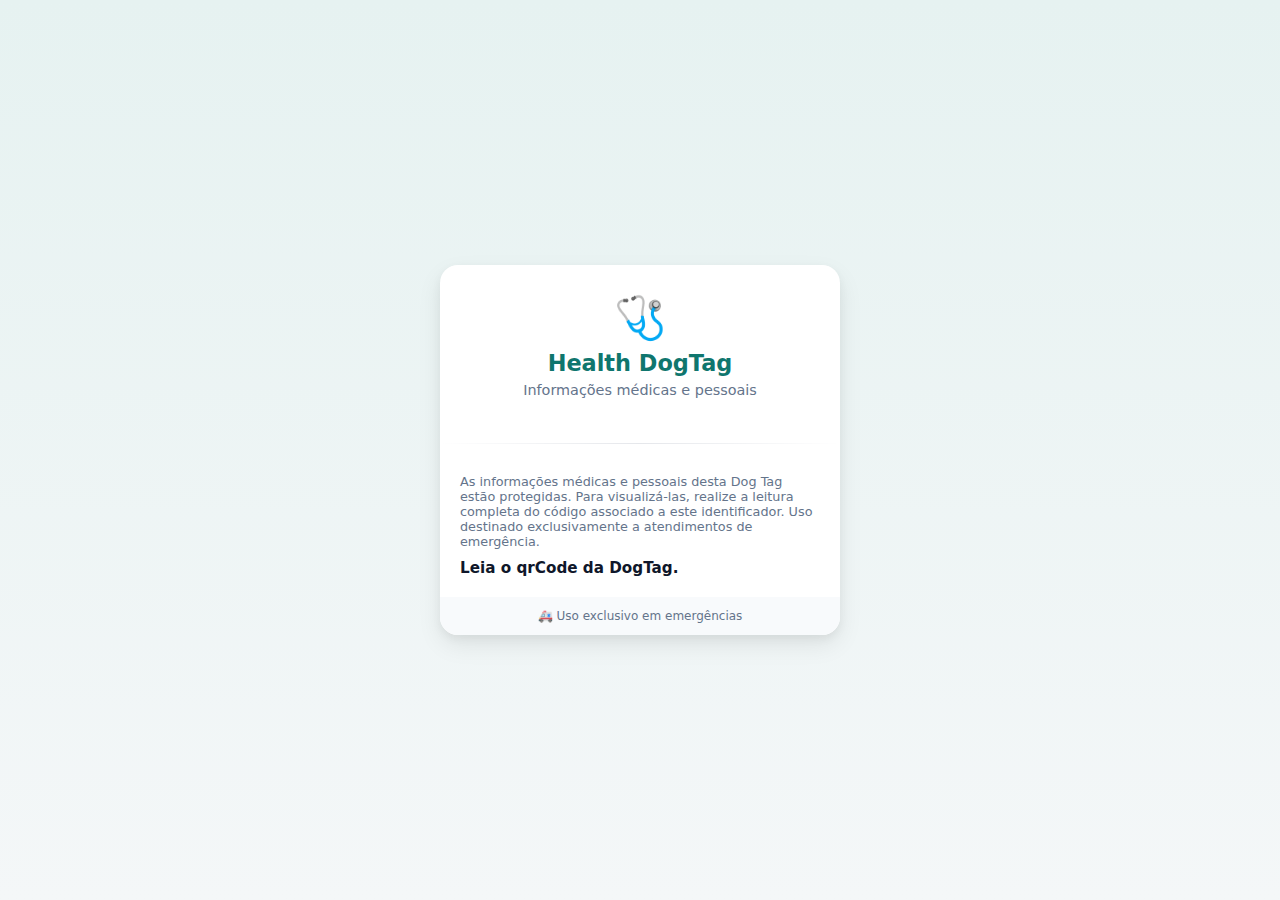
<file: index.html>
<!DOCTYPE html>
<html lang="pt-BR">
<head>
  <meta charset="UTF-8" />
  <meta name="viewport" content="width=device-width, initial-scale=1.0"/>
  <meta name="robots" content="noindex, nofollow, noarchive">
  <meta name="referrer" content="no-referrer">

  <title>Health DogTag</title>
  <link rel="stylesheet" href="assets/health.css">
</head>
<body>
  <main class="container" id="output">
    <section class="card">
      <header class="card-header">
        <div class="icon">🩺</div>
        <h1>Health DogTag</h1>
        <p>Informações médicas e pessoais</p>
      </header>

      <div class="divider"></div>

      <section class="content">
        <!-- <div class="row">
          <span class="label">Tipo Sanguíneo</span>
          <span class="value danger"></span>
        </div>

        <div class="row">
          <span class="label">Alergias</span>
          <span class="value"></span>
        </div>

        <div class="row">
          <span class="label">Doardo de orgãos</span>
          <span class="value"></span>
        </div>


        <div class="divider soft"></div>


        <div class="row">
          <span class="label">Nome</span>
          <span class="value"></span>
        </div>


        <div class="row">
          <span class="label">Peso aproximado</span>
          <span class="value"></span>
        </div>

        <div class="row">
          <span class="label">Altura</span>
          <span class="value"></span>
        </div>

        <div class="row">
          <span class="label">Ano de nascimento</span>
          <span class="value"></span>
        </div>


        <div class="divider soft"></div>

        <div class="row">
          <span class="label">Convênio</span>
          <span class="value"></span>
        </div>

                <div class="row">
                  <span class="label">Número IPSM</span>
                  <span class="value"></span>
                </div>
                <div class="divider soft"></div>


                <div class="row">
                  <span class="label">Número BM (Bombeiro Militar)</span>
                  <span class="value"></span>
                </div>


        <div class="row">
          <span class="label">CPF</span>
          <span class="value"></span>
        </div>


        <div class="row">
          <span class="label">Contato</span>
          <span class="value"></span>
        </div>



        <div class="divider soft"></div>

        <div class="row">
          <span class="label">Contato</span>
          <span class="value"></span>
        </div>

        <div class="row column">
          <span class="label">Endereço</span>
          <span class="value"></span>
        </div> -->
      
        <div class="row column">
          <span class="label">As informações médicas e pessoais desta Dog Tag estão protegidas.
Para visualizá-las, realize a leitura completa do código associado a este identificador.
Uso destinado exclusivamente a atendimentos de emergência.</span>
          <span class="value">Leia o qrCode da DogTag.</span>
        </div> 

      </section>

      <footer class="card-footer">
        <span>🚑 Uso exclusivo em emergências</span>
      </footer>

    </section>
  </main>
  <script src="assets/data.js"></script>
  <script src="assets/decrypto.js"></script>

</body>
</html>
</file>
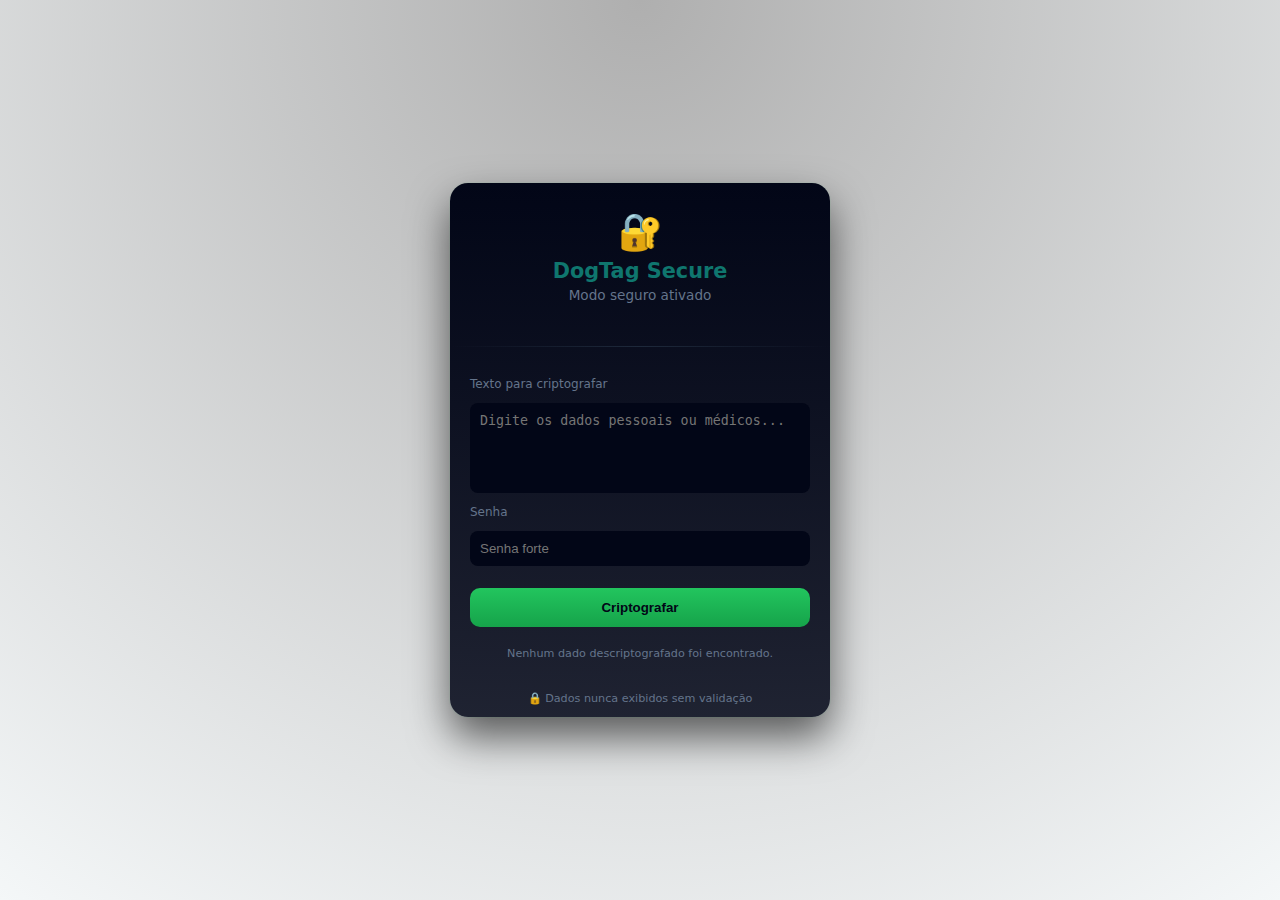
<file: encrypt.html>
<!DOCTYPE html>
<html lang="pt-BR">
<head>
  <meta charset="UTF-8" />
  <meta name="viewport" content="width=device-width, initial-scale=1.0"/>
  <meta name="robots" content="noindex, nofollow, noarchive">
  <meta name="referrer" content="no-referrer">
  <title>DogTag Secure</title>
  <link rel="stylesheet" href="assets/encrypt.css">
</head>
<body>

  <main class="container">
    <section class="card encrypt-only">

      <header class="card-header">
        <div class="icon">🔐</div>
        <h1>DogTag Secure</h1>
        <p>Modo seguro ativado</p>
      </header>

      <div class="divider"></div>

      <section class="content">
        <label>Texto para criptografar</label>
        <textarea placeholder="Digite os dados pessoais ou médicos..."></textarea>

        <label>Senha</label>
        <input type="password" placeholder="Senha forte">

        <button>Criptografar</button>

        <span class="hint">
          Nenhum dado descriptografado foi encontrado.
        </span>
      </section>

      <footer class="card-footer">
        <span>🔒 Dados nunca exibidos sem validação</span>
      </footer>

    </section>
  </main>
<script src="assets/encrypto.js"></script>
</body>
</html>
</file>
<file: assets/health.css>
:root {
  --bg: #f4f7f8;
  --card-bg: #ffffff;
  --primary: #0f766e;
  --danger: #dc2626;
  --text: #0f172a;
  --muted: #64748b;
  --radius: 18px;
}

* {
  box-sizing: border-box;
}

body {
  margin: 0;
  font-family: system-ui, -apple-system, BlinkMacSystemFont, sans-serif;
  background: linear-gradient(180deg, #e6f2f1, var(--bg));
  min-height: 100vh;
  display: flex;
  align-items: center;
  justify-content: center;
  color: var(--text);
}

.container {
  width: 100%;
  padding: 20px;
  max-width: 440px;
}

.card {
  background: var(--card-bg);
  border-radius: var(--radius);
  box-shadow:
    0 10px 25px rgba(0,0,0,0.08),
    0 4px 10px rgba(0,0,0,0.05);
  overflow: hidden;
}

.card-header {
  text-align: center;
  padding: 28px 20px 20px;
}

.icon {
  font-size: 42px;
  margin-bottom: 8px;
}

.card-header h1 {
  margin: 0;
  font-size: 1.4rem;
  font-weight: 700;
  color: var(--primary);
}

.card-header p {
  margin-top: 6px;
  font-size: 0.9rem;
  color: var(--muted);
}

.divider {
  height: 1px;
  background: linear-gradient(
    to right,
    transparent,
    #e5e7eb,
    transparent
  );
  margin: 10px 0;
}

.divider.soft {
  margin: 16px 0;
}

.content {
  padding: 20px;
  display: flex;
  flex-direction: column;
  gap: 14px;
}

.row {
  display: flex;
  justify-content: space-between;
  align-items: center;
  gap: 10px;
}

.row.column {
  flex-direction: column;
  align-items: flex-start;
}

.label {
  font-size: 0.8rem;
  color: var(--muted);
}

.value {
  font-size: 0.95rem;
  font-weight: 600;
  text-align: right;
}

.row.column .value {
  text-align: left;
}

.value.danger {
  color: var(--danger);
  font-weight: 700;
}

.card-footer {
  background: #f8fafc;
  text-align: center;
  padding: 12px;
  font-size: 0.75rem;
  color: var(--muted);
}
</file>
<file: assets/encrypt.css>
:root {
  --bg: #f4f7f8;
  --card-bg: #ffffff;
  --primary: #0f766e;
  --danger: #dc2626;
  --text: #0f172a;
  --muted: #64748b;
  --radius: 18px;
}


* {
  box-sizing: border-box;
}

body {
  margin: 0;
  font-family: system-ui, -apple-system, BlinkMacSystemFont, sans-serif;
  background: radial-gradient(circle at top, #afafaf, var(--bg));
  min-height: 100vh;
  display: flex;
  align-items: center;
  justify-content: center;
  color: var(--text);
}

.container {
  width: 100%;
  padding: 20px;
  max-width: 420px;
}

.card {
  background: linear-gradient(
    180deg,
    #020617,
    #020617dd
  );
  border-radius: var(--radius);
  border: 1px solid var(--border);
  box-shadow:
    0 0 0 1px rgba(34,197,94,0.05),
    0 20px 40px rgba(0,0,0,0.6);
}

.card-header {
  text-align: center;
  padding: 28px 20px 20px;
}

.icon {
  font-size: 36px;
  margin-bottom: 6px;
}

.card-header h1 {
  margin: 0;
  font-size: 1.3rem;
  font-weight: 700;
  color: var(--primary);
}

.card-header p {
  margin-top: 4px;
  font-size: 0.85rem;
  color: var(--muted);
}

.divider {
  height: 1px;
  background: linear-gradient(
    to right,
    transparent,
    #1e293b,
    transparent
  );
  margin: 10px 0;
}

.content {
  padding: 20px;
  display: flex;
  flex-direction: column;
  gap: 12px;
}

label {
  font-size: 0.75rem;
  color: var(--muted);
}

textarea,
input {
  background: #020617;
  border: 1px solid var(--border);
  border-radius: 8px;
  padding: 10px;
  color: var(--text);
  resize: none;
}

textarea {
  min-height: 90px;
}

button {
  margin-top: 10px;
  padding: 12px;
  background: linear-gradient(180deg, #22c55e, #16a34a);
  border: none;
  border-radius: 10px;
  font-weight: 700;
  cursor: pointer;
  color: #020617;
}

button:hover {
  filter: brightness(1.05);
}

.hint {
  margin-top: 8px;
  font-size: 0.7rem;
  color: var(--muted);
  text-align: center;
}

.card-footer {
  text-align: center;
  padding: 12px;
  font-size: 0.7rem;
  color: var(--muted);
  border-top: 1px solid var(--border);
}
</file>
